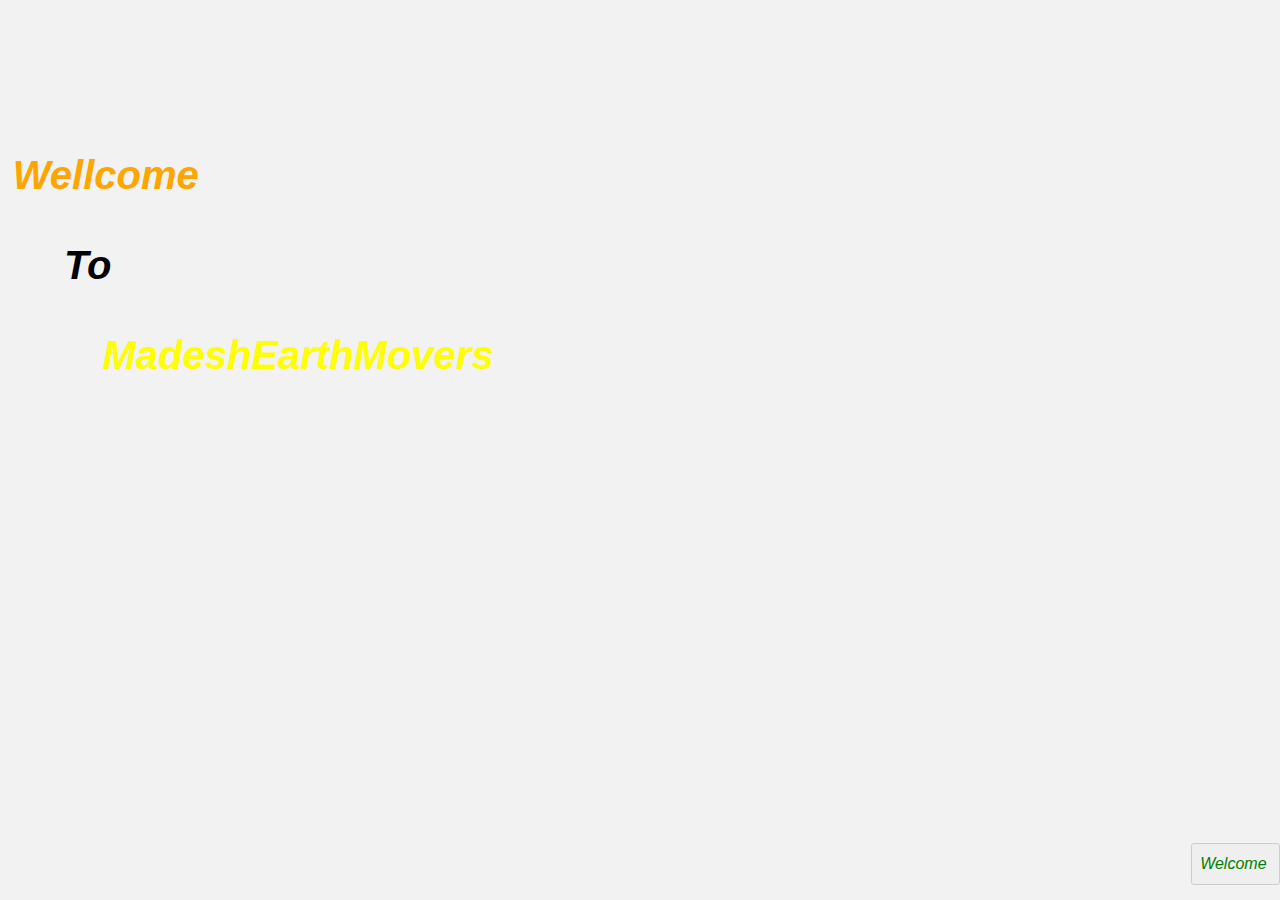
<file: jcb/src/main/webapp/index.html>
<!DOCTYPE html>
<html>
<head>
<meta charset="ISO-8859-1">
<title>JCB Madesh</title>
<link rel="stylesheet"
	href="https://cdn.jsdelivr.net/npm/bootstrap@4.0.0/dist/css/bootstrap.min.css"
	integrity="sha384-Gn5384xqQ1aoWXA+058RXPxPg6fy4IWvTNh0E263XmFcJlSAwiGgFAW/dAiS6JXm"
	crossorigin="anonymous">
<link rel="stylesheet" href="style.css">
<link
	href="https://fonts.googleapis.com/css2?family=Eczar:wght@500&display=swap"
	rel="stylesheet">

<style type="text/css">
body {
	background-image:
		url("https://img.freepik.com/premium-photo/jcb-backhoe-excavating-sand-with-backhoe_674594-17285.jpg");
	background-repeat: no-repeat;
	background-size: cover;
}

#welcome {
	font-style: oblique;
	color: orange;
	position: absolute;
	top: 15%;
	left: 1%
}

#to {
	font-style: italic;
	color: black;
	position: absolute;
	top: 25%;
	left: 5%
}

#mass {
	font-style: italic;
	color: yellow;
	position: absolute;
	top: 35%;
	left: 8%
}

.name {
	font-style: italic;
	position: absolute;
	bottom: 0;
	right: 0;
}
</style>
</head>
<body>
	<div id="welcome">
		<p>
		<h1>
			<b>Wellcome</b>
		</h1>
		</p>
	</div>
	<div id="to">
		<p>
		<h1>
			<b>To</b>
		</h1>
		</p>
	</div>
	<div id="mass">
		<p>
		<h1>
			<b>MadeshEarthMovers</b>
		</h1>
		</p>
	</div>

	<div class="name">
		<form action="welcome.html" method="post">

			<input type="submit" value="Welcome "
				style="font-style: italic; color: green;">
		</form>
	</div>

</body>
</html>
</file>
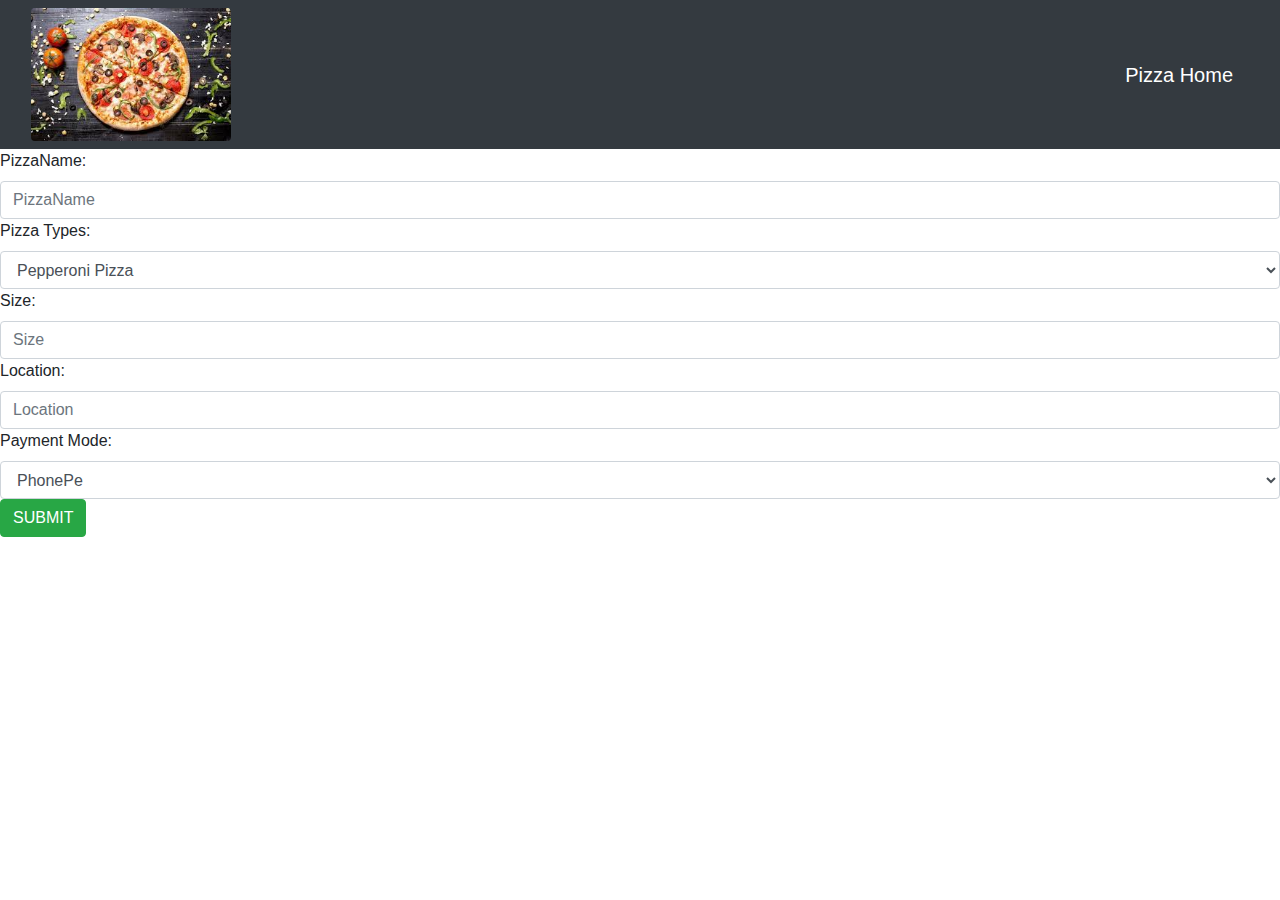
<file: pizza/src/main/webapp/index.html>
<!DOCTYPE html>
<html>
<head>
<meta charset="ISO-8859-1">
<title>Pizza Applications</title>
<meta name="viewport" content="width=device-width, initial-scale=1">
<link rel="stylesheet"
	href="https://cdn.jsdelivr.net/npm/bootstrap@4.6.2/dist/css/bootstrap.min.css">

<link
	href="https://cdn.jsdelivr.net/npm/bootstrap@5.0.2/dist/css/bootstrap.min.css"
	rel="stylesheet"
	integrity="sha384-EVSTQN3/azprG1Anm3QDgpJLIm9Nao0Yz1ztcQTwFspd3yD65VohhpuuCOmLASjC"
	crossorigin="anonymous">
<script type="text/javascript">
	function name() {
		console.log(fristName.value)

		var fristName = document.getElementById("FristName")
		if (fristName.value == '') {
			console.log("please enter the frist name")
			var enterName = document.getElementById('fristNameMessage')
			fristNameMessage.innerHTML = "Please enter FristName"
			fristNameMessage.style.color = 'red'
			return false
		}
		console.log(fristName.value)

	}
</script>

</head>
<body>
	<nav class="navbar navbar-dark bg-dark">
		<div class="container-fluid">
			<img class="rounded"
				src="[data-uri]"
				width="200px"> <a class="navbar-brand" href="Pizza"> Pizza
				Home</a>

		</div>
	</nav>
	
	<form action="pizza" method="post" onsubmit="return name()">
		<div>
			<label for="exampleFormControlInput1" class="form-label">PizzaName:</label>

			<input type="text" class="form-control" id="FristName"
				name="PizzaName" placeholder="PizzaName"> 
				<span id="fristNameMessage"></span>
		</div>
		<div>
			<label for="Types">Pizza Types:</label> <select name="types"
				class="form-control">
				<option value="Pepperoni">Pepperoni Pizza</option>
				<option value="Meat">Meat Pizza</option>
				<option value="Margherita">Margherita Pizza</option>
				<option value="Chicken">BBQ Chicken Pizza</option>
			</select>
		</div>
		<div>
			<label for="exampleFormControlInput1" class="form-label">Size:</label>

			<input type="number" class="form-control" name="size"
				placeholder="Size">
		</div>
		<div>
			<label for="exampleFormControlInput1" class="form-label">Location:</label>

			<input type="text" class="form-control" name="location"
				placeholder="Location">
		</div>
		<div>
			<label for="mode">Payment Mode:</label> <select name="payment"
				class="form-control">
				<option value="PhonePe">PhonePe</option>
				<option value="Paytem">Paytem</option>
				<option value="GooglePay">GooglePay</option>
				<option value="AmoznePay">AmoznePay</option>
			</select>
		</div>
		<button class="btn btn-success">SUBMIT</button>
	</form>

</body>
</html>
</file>
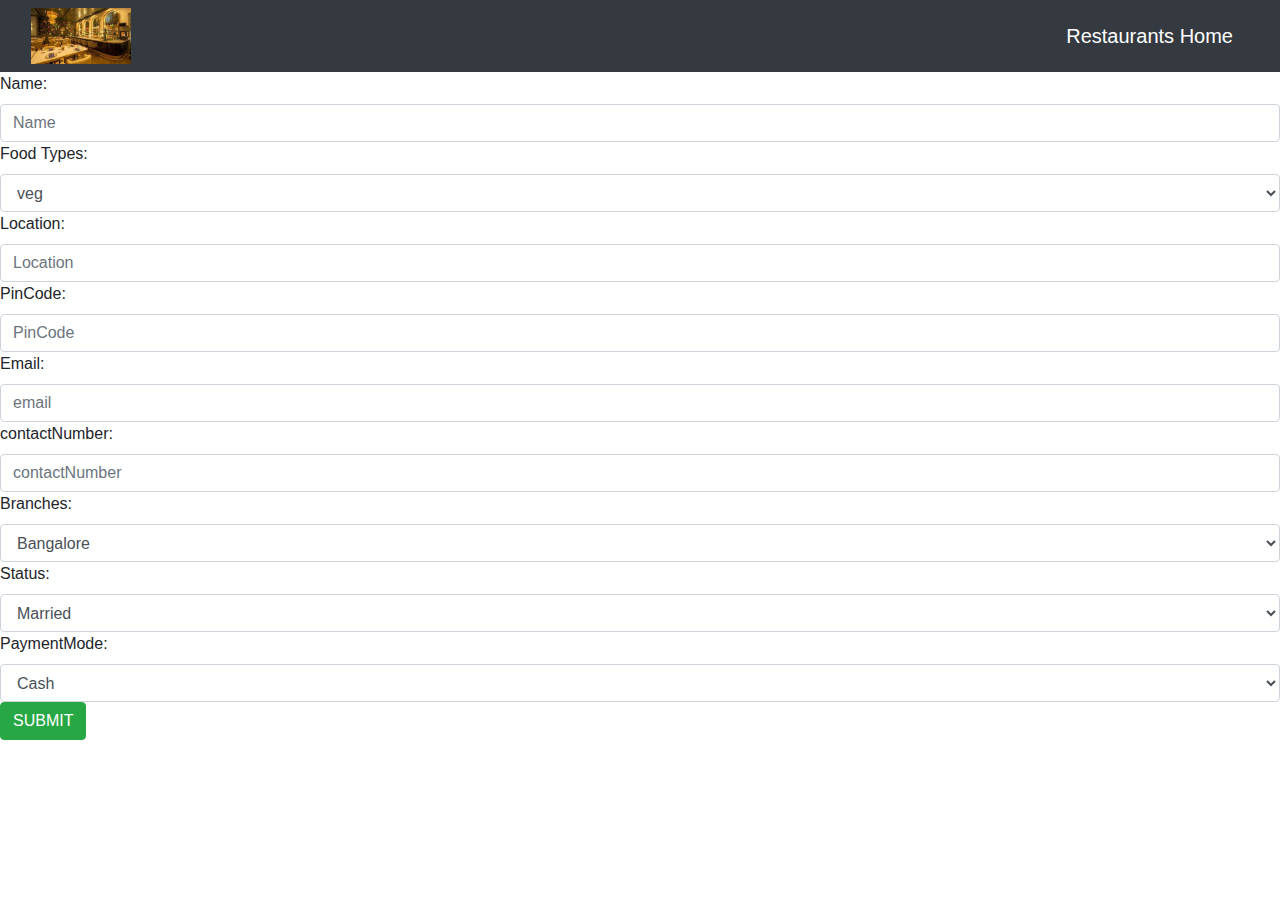
<file: restaurants/src/main/webapp/index.html>
<!DOCTYPE html>
<html>
<head>
<meta charset="ISO-8859-1">
<title>Restaurants</title>
<meta name="viewport" content="width=device-width, initial-scale=1">
<link rel="stylesheet"
	href="https://cdn.jsdelivr.net/npm/bootstrap@4.6.2/dist/css/bootstrap.min.css">

<link
	href="https://cdn.jsdelivr.net/npm/bootstrap@5.0.2/dist/css/bootstrap.min.css"
	rel="stylesheet"
	integrity="sha384-EVSTQN3/azprG1Anm3QDgpJLIm9Nao0Yz1ztcQTwFspd3yD65VohhpuuCOmLASjC"
	crossorigin="anonymous">
	
</head>
<body>
	<nav class="navbar navbar-dark bg-dark">
		<div class="container-fluid" >
			<img
				src="[data-uri]"
				width="100px"> <a class="navbar-brand"  href="food">
				Restaurants Home</a>
		</div>
	</nav>
	<form action="food" method="post">
	<div>
		<label for="exampleFormControlInput1" class="form-label">Name:</label>
		<input type="text" class="form-control" id="ulaga" name="name"placeholder="Name"  required="required" >
	</div>
	<div>
		<label for="Types">Food Types:</label> <select name="types"
			class="form-control">
			<option value="veg">veg</option>
			<option value="non_veg">non_veg</option>
		</select>
	</div>
	<div>
		<label for="exampleFormControlInput1" class="form-label">Location:</label>
		<input type="text" class="form-control" name="location" required="required" 
			placeholder="Location">
	</div>
	<div>
		<label for="exampleFormControlInput1" class="form-label">PinCode:</label>
		<input type="text" class="form-control" name="pincode" required="required" 
			placeholder="PinCode">
	</div>
	<div>
		<label for="exampleFormControlInput1" class="form-label">Email:</label>
		<input type="email" class="form-control" name="email" required="required" 
			placeholder="email">
	</div>
	<div>
		<label for="exampleFormControlInput1" class="form-label">contactNumber:</label>
		<input type="number" class="form-control" name="contactNumber" required="required" 
			placeholder="contactNumber">
	</div>
	<div>
		<label for="Types">Branches:</label> <select name="branch"
			class="form-control">
			<option value="Bangalore">Bangalore</option>
			<option value="TamilNadu">TamilNadu</option>
		</select>
	</div>
	<div>
		<label for="Types">Status:</label> <select name="Status"
			class="form-control">
			<option value="Married">Married</option>
			<option value="OnlySingles">OnlySingles</option>
		</select>
	</div>
	<div>
		<label for="Types">PaymentMode:</label> <select name="PaymentMode"
			class="form-control">
			<option value="Cash">Cash</option>
			<option value="Online">Online</option>
		</select>
	</div>

	<button class="btn btn-success"  onclick="register()" >SUBMIT</button>
	</form>
	
	

</body>
</html>
</file>
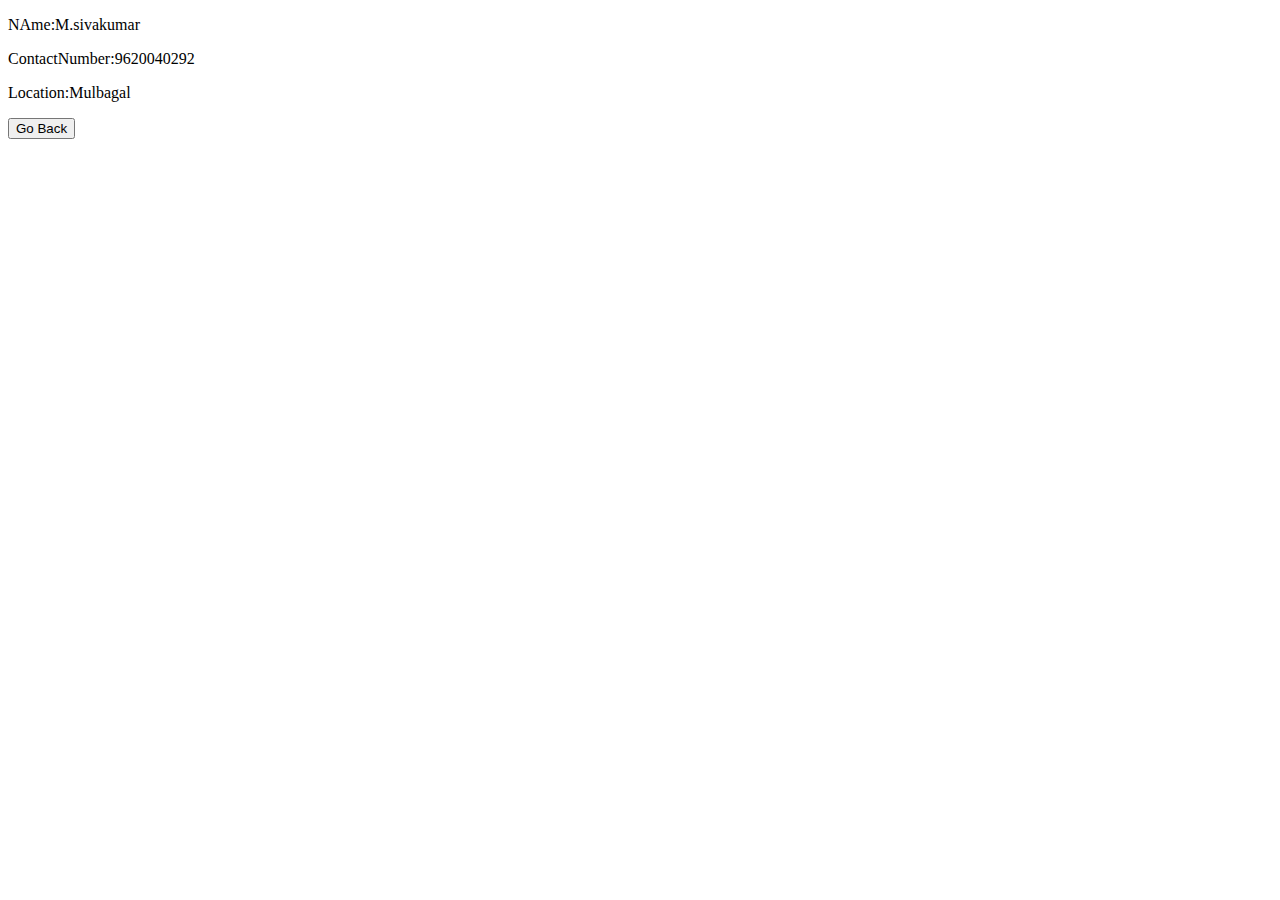
<file: jcb/src/main/webapp/contacts.html>
<!DOCTYPE html>
<html>
<head>
<meta charset="ISO-8859-1">
<title>Insert title here</title>
</head>
<body>
<div>
<p>NAme:M.sivakumar</p>
<p>ContactNumber:9620040292</p>
<p>Location:Mulbagal</p>

<form action="welcome.html">
<input type="submit" value="Go Back">
</form>
</div>

</body>
</html>
</file>
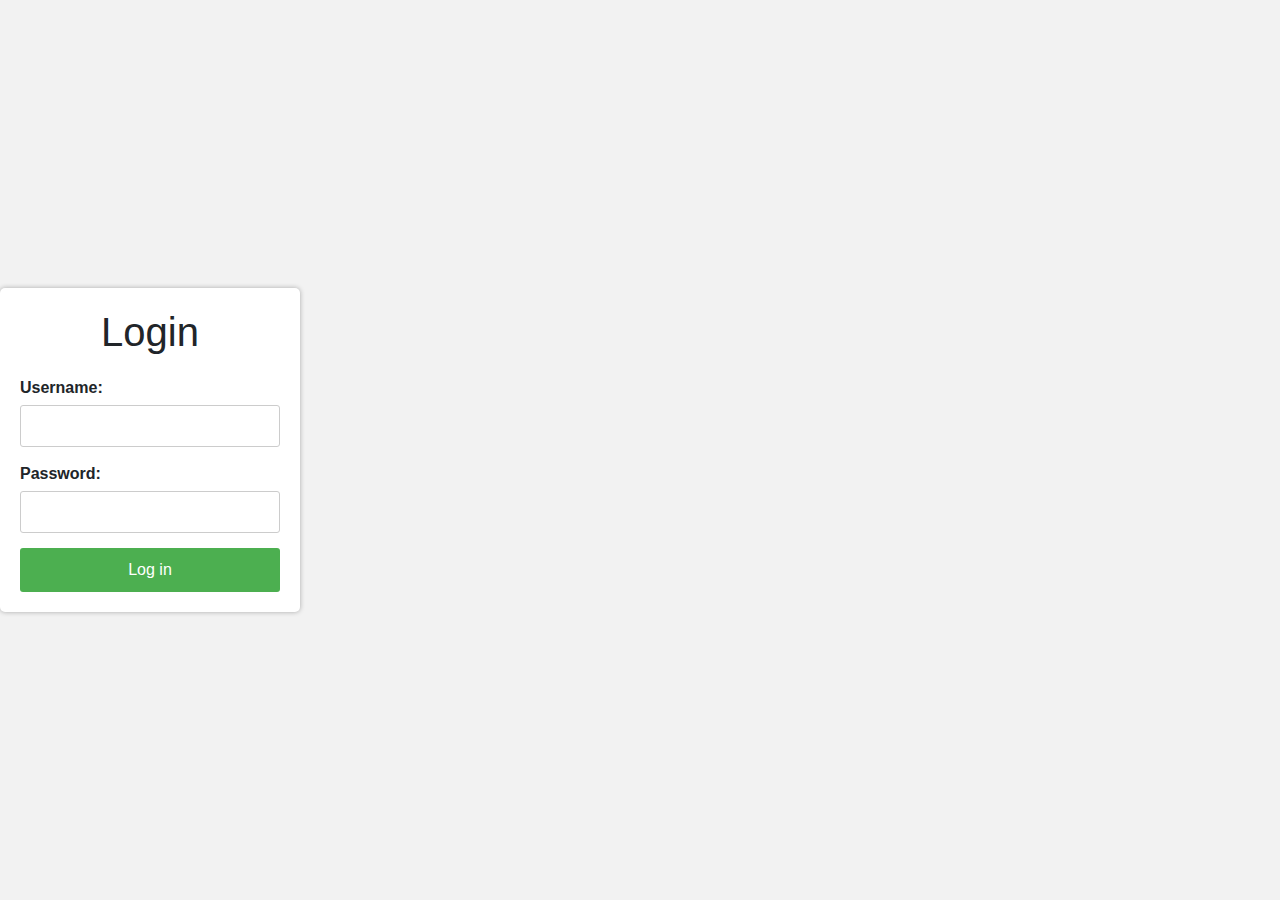
<file: jcb/src/main/webapp/login.html>
<!DOCTYPE html>
<html lang="en">
<head>
<meta charset="UTF-8">
<meta name="viewport" content="width=device-width, initial-scale=1.0">
<link rel="stylesheet"
	href="https://cdn.jsdelivr.net/npm/bootstrap@4.0.0/dist/css/bootstrap.min.css"
	integrity="sha384-Gn5384xqQ1aoWXA+058RXPxPg6fy4IWvTNh0E263XmFcJlSAwiGgFAW/dAiS6JXm"
	crossorigin="anonymous">
<title>Login Page</title>
<link rel="stylesheet" href="style.css">
</head>
<body>
	<div class="login-container">
		<h1>Login</h1>
		<form action="mass" method="post">
			<label for="username">Username:</label>
			 <input type="text" id="username" name="username" required>
			  <label
				for="password">Password:</label> 
				<input type="password"
				id="password" name="password" required>

			<button type="submit">Log in</button>
		</form>
	</div>
</body>
</html>
</file>
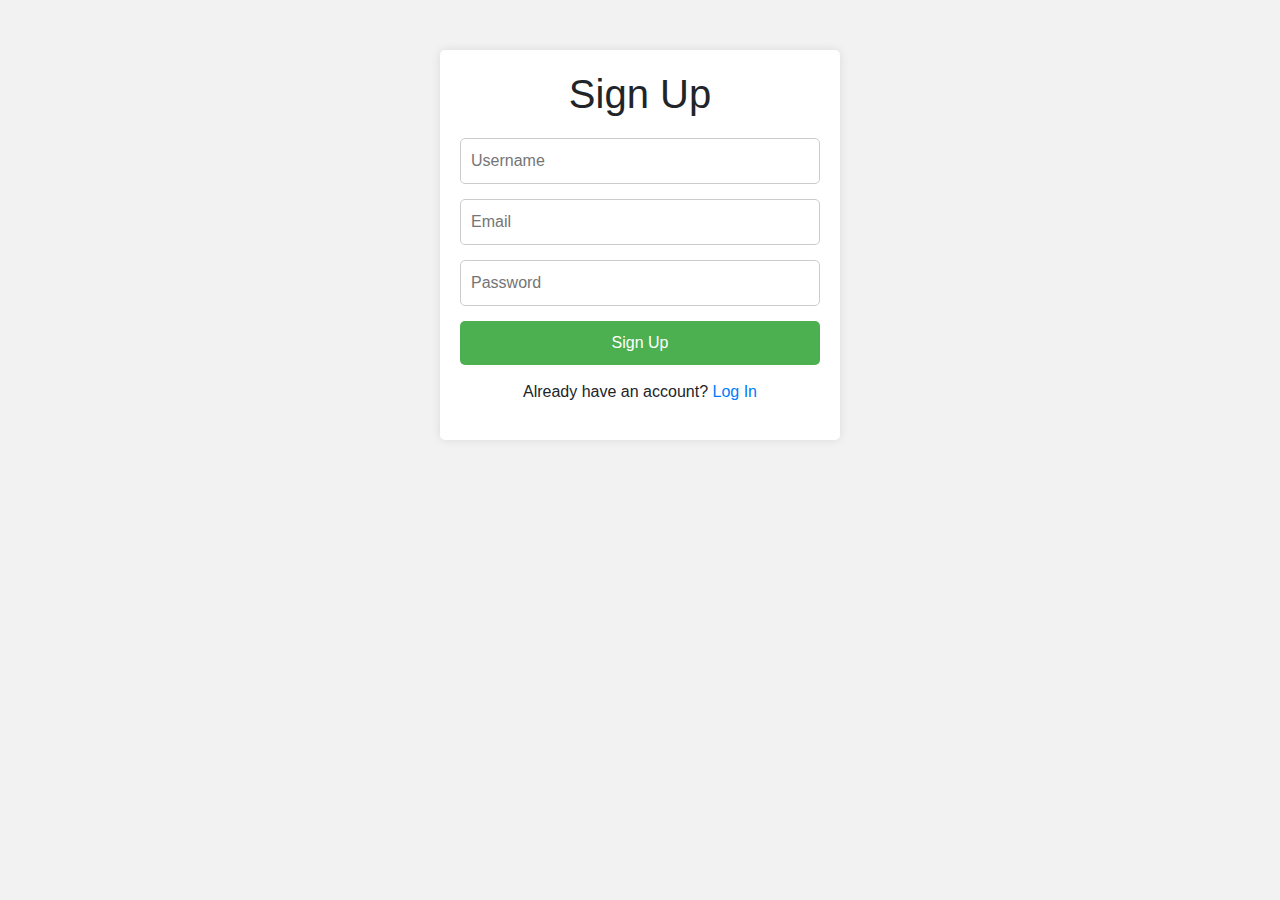
<file: jcb/src/main/webapp/sigin.html>
<!DOCTYPE html>
<html lang="en">
<head>
<meta charset="UTF-8">
<meta name="viewport" content="width=device-width, initial-scale=1.0">
<link rel="stylesheet"
	href="https://cdn.jsdelivr.net/npm/bootstrap@4.0.0/dist/css/bootstrap.min.css"
	integrity="sha384-Gn5384xqQ1aoWXA+058RXPxPg6fy4IWvTNh0E263XmFcJlSAwiGgFAW/dAiS6JXm"
	crossorigin="anonymous">
<title>Sign Up</title>
<style>
body {
	font-family: Arial, sans-serif;
	background-color: #f2f2f2;
	margin: 0;
	padding: 0;
}

.container {
	max-width: 400px;
	margin: 50px auto;
	background-color: #fff;
	padding: 20px;
	box-shadow: 0 0 10px rgba(1, 1, 1, 0.1);
	border-radius: 5px;
}

h1 {
	text-align: center;
	margin-bottom: 20px;
}

input {
	width: 100%;
	padding: 10px;
	margin-bottom: 15px;
	border: 1px solid #ccc;
	border-radius: 5px;
}

button {
	width: 100%;
	padding: 10px;
	background-color: #4CAF50;
	color: #fff;
	border: none;
	border-radius: 5px;
	cursor: pointer;
}

button:hover {
	background-color: #45a049;
}

p {
	text-align: center;
	margin-top: 15px;
}
</style>
</head>
<body>
	<div class="container">
		<h1>Sign Up</h1>
		<form action="#" method="post">
			<input type="text" name="username" placeholder="Username" required>
			<input type="email" name="email" placeholder="Email" required>
			<input type="password" name="password" placeholder="Password"
				required>
			<button type="submit">Sign Up</button>

		</form>
		<p>
			Already have an account? <a href="login.html">Log In</a>
		</p>
	</div>
</body>
</html>
</file>
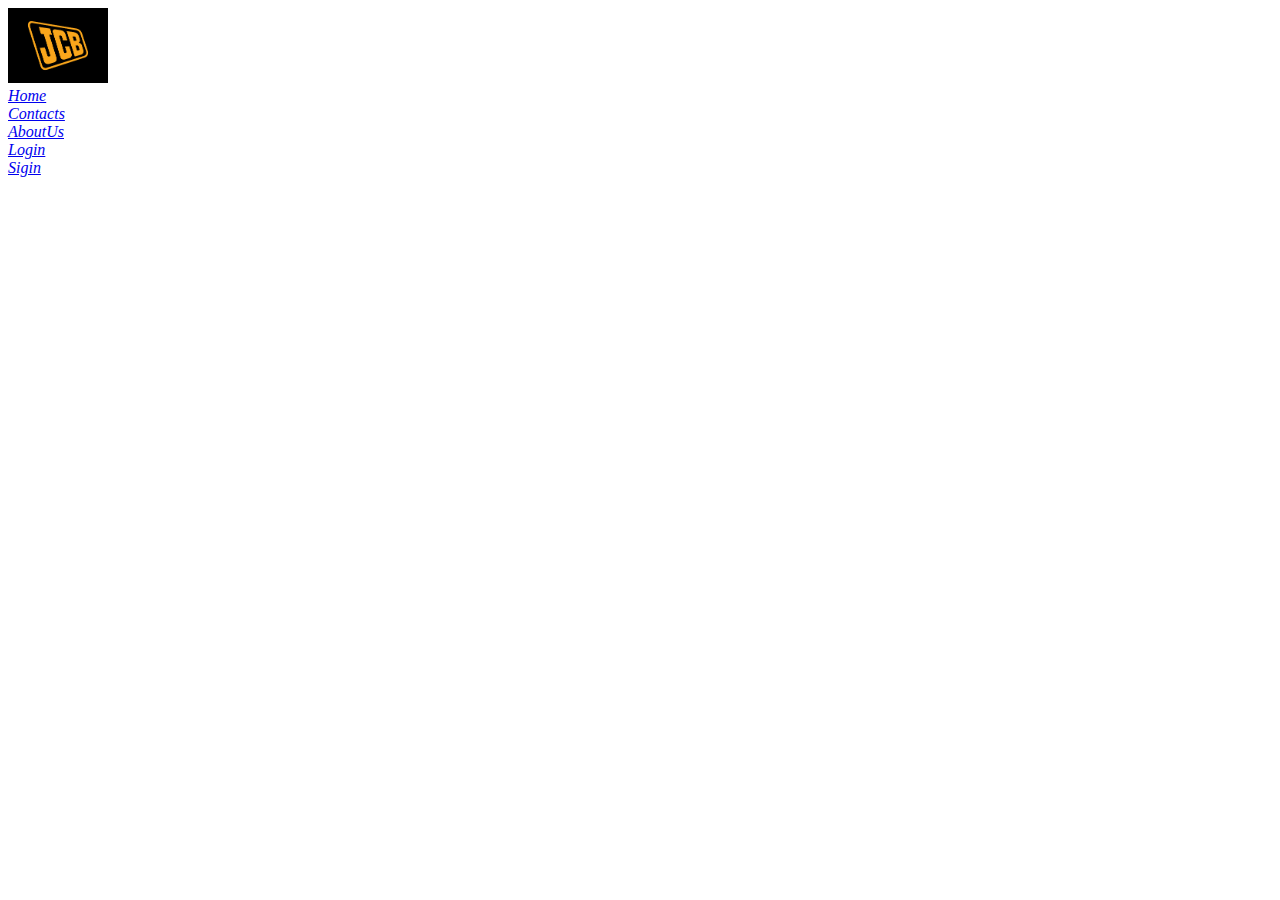
<file: jcb/src/main/webapp/welcome.html>
<!DOCTYPE html>
<html>
<head>
<meta charset="ISO-8859-1">
<title>Wellcome</title>
<link
	href="https://cdn.jsdelivr.net/npm/bootstrap@5.0.2/dist/css/bootstrap.min.css"
	rel="stylesheet"
	integrity="sha384-EVSTQN3/azprG1Anm3QDgpJLIm9Nao0Yz1ztcQTwFspd3yD65VohhpuuCOmLASjC"
	crossorigin="anonymous">
<style type="text/css">
body {
	background-image:
		url("https://i.pinimg.com/736x/3a/3e/18/3a3e18ad92fe91349f60616fb71f2af9.jpg");
	background-repeat: no-repeat;
	background-size: cover;
}
</style>
</head>
<body>
	<nav class="navbar navbar-dark bg-dark">
		<div class="container-fluid">
			<img class="rounded"
				src="[data-uri]"
				width="100px">
			<form action="index.html" style="font-style: italic;">
				<a class="navbar-brand" href="http://localhost:1437/jcb/">Home</a>
			</form>
			<form action="contacts.html" style="font-style: italic;">
				<a class="navbar-brand"
					href="http://localhost:1437/jcb/contacts.html">Contacts</a>
			</form>

			<form action="aboutus.html" style="font-style: italic;">
				<a class="navbar-brand"
					href="http://localhost:1437/jcb/aboutus.html">AboutUs</a>
			</form>

			<form action="login.html" style="font-style: italic;">
				<a class="navbar-brand" href="http://localhost:1437/jcb/login.html">Login</a>
			</form>
			<form action="sigin.html" style="font-style: italic;">
				<a class="navbar-brand" href="http://localhost:1437/jcb/sigin.html">Sigin</a>
			</form>


		</div>
	</nav>
</body>
</html>
</file>
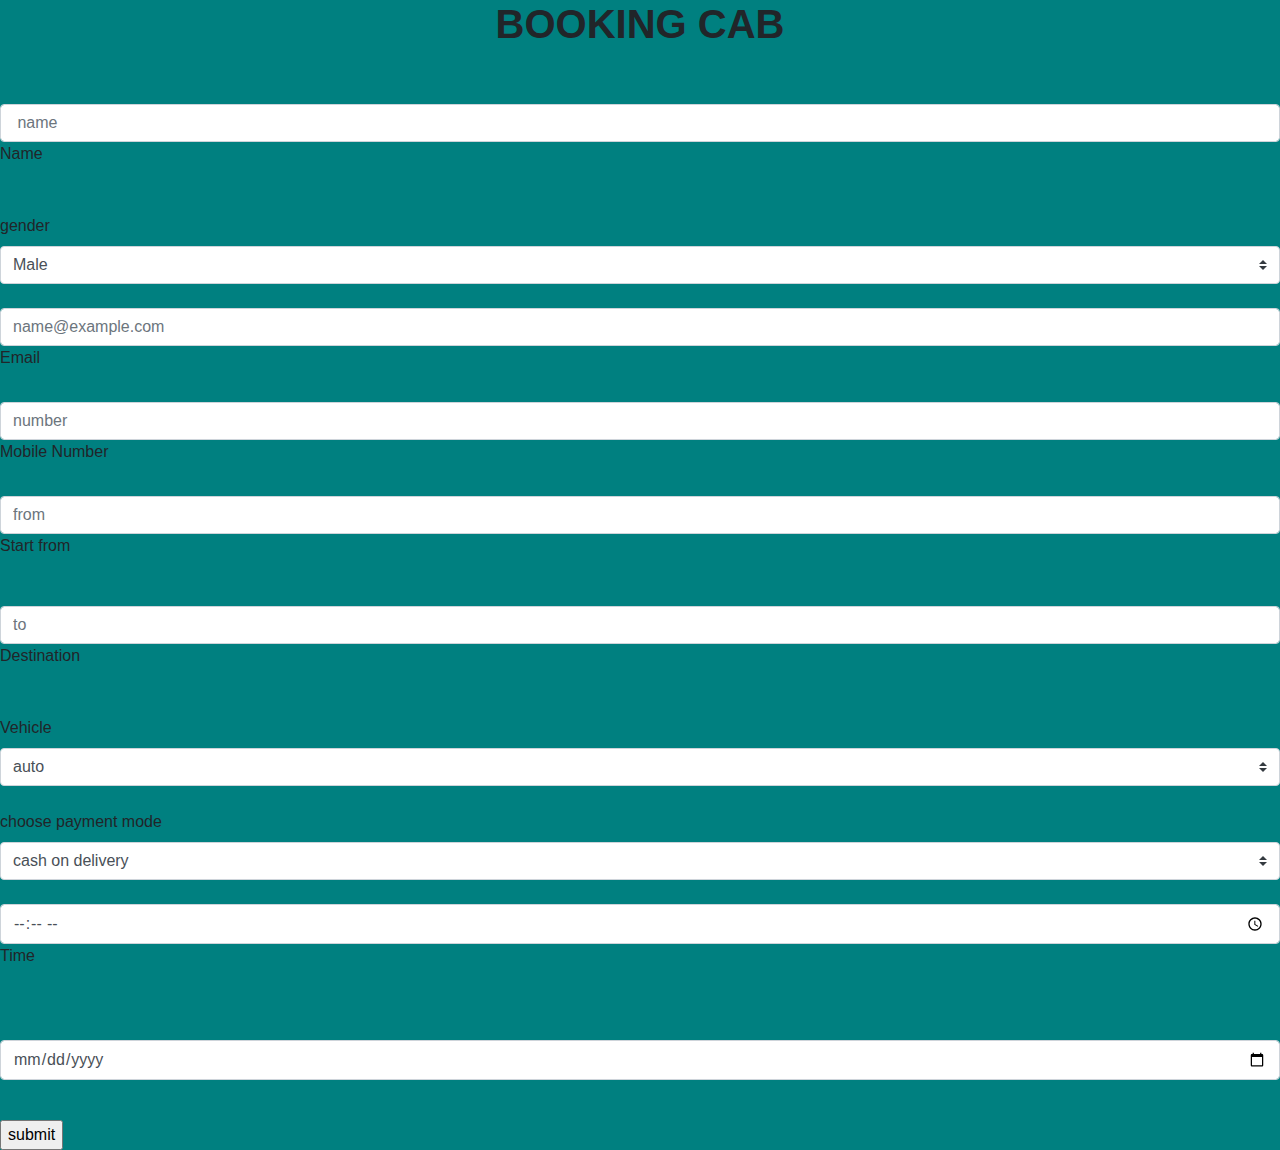
<file: maga/src/main/webapp/register.html>
<!DOCTYPE html>
<html>
<head>
<meta charset="ISO-8859-1">
<title>bookingr</title>
<link rel="stylesheet" href="https://cdn.jsdelivr.net/npm/bootstrap@4.0.0/dist/css/bootstrap.min.css" integrity="sha384-Gn5384xqQ1aoWXA+058RXPxPg6fy4IWvTNh0E263XmFcJlSAwiGgFAW/dAiS6JXm" crossorigin="anonymous">
 

</head>
<body style="background-color: teal"; >
 
<h1> <center> <strong> BOOKING CAB</strong></center></h1>
<br><br>
<form action="sending" method="post">
   <div class="form-floating mb-3">
  <input type="name"  name="name" class="form-control" id="floatingInput" placeholder=" name">
  <label for="floatingInput">  Name</label>
</div>
<br>
<label > gender</label>
 <select  class="custom-select" name ="gender" >
  
  <option value="Male">Male</option>
  <option value="Female">Female</option>
  <option value="others">others</option>
  </select><br><br>
  <div class="form-floating">
  <input type="email" name="email" class="form-control" id="floatingInput " placeholder="name@example.com">
  <label for="floatingInput">Email</label>
</div> <br>
 <div class="form-floating">
  <input type="number" name="number" class="form-control" id="floatingInput " placeholder="number">
  <label for="floatingInput">Mobile Number</label>
</div> <br>
 

 <div class="form-floating mb-3">
  <input type="text"  name="from" class="form-control" id="floatingInput" placeholder="from">
  <label for="floatingInput">Start from</label>
</div><br>
 
 <div class="form-floating mb-3">
  <input type="text"  name="to" class="form-control" id="floatingInput" placeholder="to">
  <label for="floatingInput">Destination</label>
</div><br>

<label >Vehicle</label>
<select  class="custom-select" name ="type" >
 
    
  <option value="auto">auto</option>
  <option value="cab">cab</option>
  <option value="bike">bike</option>
  </select><br><br>
<label>choose payment mode  </label>
<select  class="custom-select"  name ="pay">
   
  <option value="cash on delivery">cash on delivery</option>
  <option value="upi Lite" > upi Lite</a> </option>
  <option value="netbanking">netbanking</option>
   
  
</select><br><br>
<div class="form-floating mb-3">
  <input type="time"  name="time" class="form-control" id="floatingInput" placeholder="time">
  <label for="floatingInput">Time</label>
</div><br><br>
 <div class="form-floating mb-3">
  <input type="date"  name="date" class="form-control" id="floatingInput" placeholder="date">
  <label for="floatingInput"> </label>
</div>
<input type= "submit" value="submit">
   </form>


</body>
</html>
</file>
<file: jcb/src/main/webapp/style.css>
body {
    font-family: Arial, sans-serif;
    background-color: #f2f2f2;
    margin: 0;
    padding: 0;
    display: flex;
   
    align-items: center;
    height: 100vh;
    background-image: url(https://wallpaperaccess.com/full/852050.jpg);
    background-repeat: no-repeat;
    background-size: 100%;
  }
  
  .login-container {
    background-color: #fff;
    padding: 20px;
    border-radius: 5px;
    box-shadow: 0 0 5px rgba(0, 0, 0, 0.3);
    width: 300px;
  }
  
  h1 {
    text-align: center;
    margin-bottom: 20px;
  }
  
  form {
    display: flex;
    flex-direction: column;
  }
  
  label {
    font-weight: bold;
    margin-bottom: 5px;
  }
  
  input {
    padding: 8px;
    margin-bottom: 15px;
    border: 1px solid #ccc;
    border-radius: 3px;
  }
  
  button {
    padding: 10px;
    background-color: #4CAF50;
    color: #fff;
    border: none;
    border-radius: 3px;
    cursor: pointer;
  }
  
  button:hover {
    background-color: #45a049;
  }
</file>
